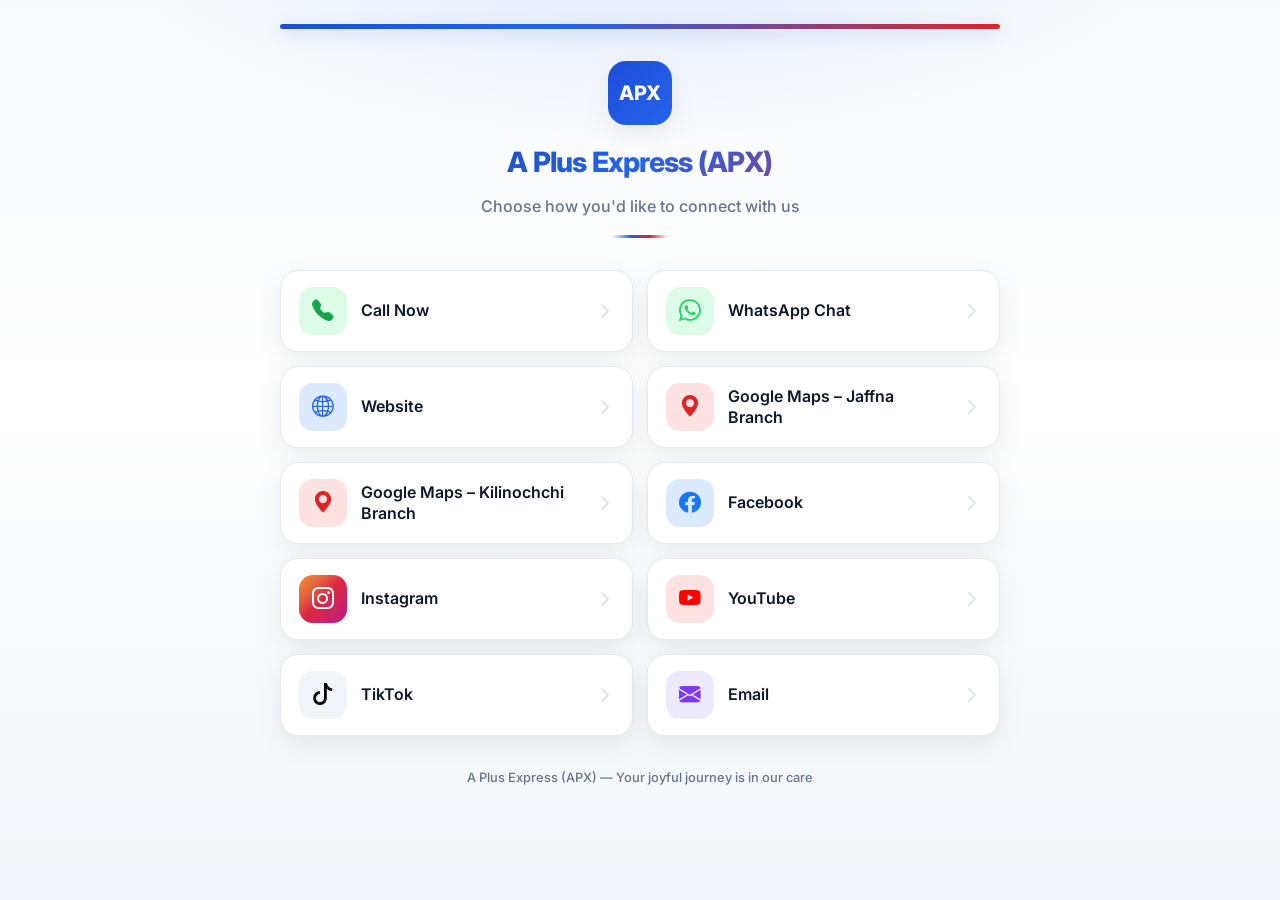
<file: contact/index.html>
<!DOCTYPE html>
<html lang="en">
<head>
  <meta charset="UTF-8" />
  <meta name="viewport" content="width=device-width, initial-scale=1.0, viewport-fit=cover" />
  <meta name="theme-color" content="#1d4ed8" />
  <meta name="description" content="Contact A Plus Express (APX) — call, chat, visit, or follow us online." />
  <meta name="robots" content="index, follow" />
  <title>A Plus Express (APX) — Contact Hub</title>

  <meta property="og:type" content="website" />
  <meta property="og:title" content="A Plus Express (APX) — Contact Hub" />
  <meta property="og:description" content="Contact A Plus Express (APX) — call, chat, visit, or follow us online." />
  <meta property="og:site_name" content="A Plus Express (APX)" />

  <link rel="preconnect" href="https://cdn.jsdelivr.net" crossorigin />
  <link rel="stylesheet" href="https://cdn.jsdelivr.net/npm/bootstrap-icons@1.11.3/font/bootstrap-icons.min.css" crossorigin="anonymous" />
  <link rel="stylesheet" href="https://fonts.googleapis.com/css2?family=Inter:wght@500;600;700;800&display=swap" crossorigin="anonymous" />

  <style>
    *, *::before, *::after { box-sizing: border-box; margin: 0; padding: 0; }

    :root {
      --blue: #2563eb;
      --blue-dark: #1d4ed8;
      --red: #dc2626;
      --text: #0f172a;
      --muted: #64748b;
      --surface: #ffffff;
      --border: #e2e8f0;
      --shadow: 0 8px 28px rgba(15, 23, 42, 0.08);
      --shadow-hover: 0 16px 40px rgba(15, 23, 42, 0.12);
      --radius: 18px;
      --ease: cubic-bezier(0.22, 1, 0.36, 1);
      --safe-top: env(safe-area-inset-top, 0px);
      --safe-bottom: env(safe-area-inset-bottom, 0px);
    }

    html {
      -webkit-text-size-adjust: 100%;
      scroll-behavior: smooth;
    }

    body {
      font-family: "Inter", system-ui, -apple-system, "Segoe UI", Roboto, sans-serif;
      background:
        radial-gradient(900px 400px at 50% -10%, rgba(37, 99, 235, 0.12), transparent 60%),
        linear-gradient(180deg, #f8fafc 0%, #ffffff 45%, #f1f5f9 100%);
      color: var(--text);
      min-height: 100dvh;
      padding: calc(24px + var(--safe-top)) 16px calc(32px + var(--safe-bottom));
      line-height: 1.55;
      overflow-x: hidden;
    }

    .page {
      max-width: 480px;
      margin: 0 auto;
    }

    @media (min-width: 768px) {
      .page { max-width: 720px; }
      .actions {
        display: grid !important;
        grid-template-columns: repeat(2, minmax(0, 1fr));
        gap: 14px !important;
      }
      .actions > li:last-child:nth-child(odd) {
        grid-column: 1 / -1;
        max-width: 360px;
        margin: 0 auto;
        width: 100%;
      }
    }

    .top-bar {
      height: 5px;
      border-radius: 5px;
      background: linear-gradient(90deg, var(--blue-dark), var(--blue) 40%, var(--red));
      margin-bottom: 32px;
      box-shadow: 0 4px 16px rgba(37, 99, 235, 0.25);
    }

    header {
      text-align: center;
      margin-bottom: 32px;
    }

    .logo-mark {
      width: 64px;
      height: 64px;
      margin: 0 auto 16px;
      border-radius: 18px;
      background: linear-gradient(135deg, var(--blue-dark), var(--blue));
      color: #fff;
      display: flex;
      align-items: center;
      justify-content: center;
      font-weight: 800;
      font-size: 1.25rem;
      letter-spacing: -0.03em;
      box-shadow: var(--shadow);
    }

    h1 {
      font-size: clamp(1.4rem, 5vw, 1.75rem);
      font-weight: 800;
      letter-spacing: -0.03em;
      background: linear-gradient(135deg, #1e3a8a, var(--blue) 50%, var(--red));
      -webkit-background-clip: text;
      -webkit-text-fill-color: transparent;
      background-clip: text;
    }

    .subtitle {
      margin-top: 10px;
      font-size: 1rem;
      font-weight: 500;
      color: var(--muted);
    }

    .divider {
      width: 56px;
      height: 3px;
      margin: 16px auto 0;
      border-radius: 3px;
      background: linear-gradient(90deg, transparent, var(--blue), var(--red), transparent);
    }

    .actions {
      display: flex;
      flex-direction: column;
      gap: 12px;
      list-style: none;
    }

    .action {
      display: flex;
      align-items: center;
      gap: 14px;
      width: 100%;
      min-height: 64px;
      padding: 16px 18px;
      background: var(--surface);
      border: 1.5px solid var(--border);
      border-radius: var(--radius);
      box-shadow: var(--shadow);
      text-decoration: none;
      color: var(--text);
      font-size: 1rem;
      font-weight: 600;
      transition: transform 0.22s var(--ease), box-shadow 0.22s var(--ease), border-color 0.22s var(--ease);
      -webkit-tap-highlight-color: transparent;
      position: relative;
      overflow: hidden;
    }

    .action:focus-visible {
      outline: 3px solid rgba(37, 99, 235, 0.35);
      outline-offset: 2px;
    }

    @media (hover: hover) {
      .action:hover {
        transform: translateY(-3px);
        border-color: #cbd5e1;
        box-shadow: var(--shadow-hover);
      }
    }

    .action:active {
      transform: scale(0.98);
    }

    .icon {
      flex-shrink: 0;
      width: 48px;
      height: 48px;
      border-radius: 14px;
      display: flex;
      align-items: center;
      justify-content: center;
      font-size: 1.35rem;
    }

    .icon--phone { background: #dcfce7; color: #16a34a; }
    .icon--whatsapp { background: #dcfce7; color: #25d366; }
    .icon--web { background: #dbeafe; color: var(--blue); }
    .icon--maps { background: #fee2e2; color: var(--red); }
    .icon--facebook { background: #dbeafe; color: #1877f2; }
    .icon--instagram {
      background: linear-gradient(135deg, #f09433, #e6683c, #dc2743, #cc2366, #bc1888);
      color: #fff;
    }
    .icon--youtube { background: #fee2e2; color: #ff0000; }
    .icon--tiktok { background: #f1f5f9; color: #010101; }
    .icon--email { background: #ede9fe; color: #7c3aed; }

    .label {
      flex: 1;
      text-align: left;
      line-height: 1.35;
    }

    .chevron {
      flex-shrink: 0;
      font-size: 1.1rem;
      color: #cbd5e1;
      transition: transform 0.22s var(--ease), color 0.22s var(--ease);
    }

    .action:hover .chevron {
      transform: translateX(3px);
      color: var(--blue);
    }

    .ripple {
      position: absolute;
      border-radius: 50%;
      transform: scale(0);
      animation: hub-ripple 0.55s ease-out;
      background: rgba(37, 99, 235, 0.15);
      pointer-events: none;
    }

    @keyframes hub-ripple {
      to { transform: scale(4); opacity: 0; }
    }

    footer.hub-footer {
      margin-top: 32px;
      text-align: center;
      font-size: 0.8rem;
      color: var(--muted);
      font-weight: 500;
    }

    @media (prefers-reduced-motion: reduce) {
      *, *::before, *::after {
        animation-duration: 0.01ms !important;
        transition-duration: 0.01ms !important;
      }
      .action:hover { transform: none; }
    }
  </style>
</head>
<body>
  <div class="page">
    <div class="top-bar" aria-hidden="true"></div>

    <header>
      <div class="logo-mark" aria-hidden="true">APX</div>
      <h1>A Plus Express (APX)</h1>
      <p class="subtitle">Choose how you'd like to connect with us</p>
      <div class="divider" aria-hidden="true"></div>
    </header>

    <nav aria-label="Contact options">
      <ul class="actions">
        <li>
          <a class="action apx-ripple-host" href="tel:+94775064678">
            <span class="icon icon--phone" aria-hidden="true"><i class="bi bi-telephone-fill"></i></span>
            <span class="label">Call Now</span>
            <i class="bi bi-chevron-right chevron" aria-hidden="true"></i>
          </a>
        </li>
        <li>
          <a class="action apx-ripple-host" href="https://wa.me/94775064678" target="_blank" rel="noopener noreferrer">
            <span class="icon icon--whatsapp" aria-hidden="true"><i class="bi bi-whatsapp"></i></span>
            <span class="label">WhatsApp Chat</span>
            <i class="bi bi-chevron-right chevron" aria-hidden="true"></i>
          </a>
        </li>
        <li>
          <a class="action apx-ripple-host" href="https://apx.lk" target="_blank" rel="noopener noreferrer">
            <span class="icon icon--web" aria-hidden="true"><i class="bi bi-globe2"></i></span>
            <span class="label">Website</span>
            <i class="bi bi-chevron-right chevron" aria-hidden="true"></i>
          </a>
        </li>
        <li>
          <a class="action apx-ripple-host" href="https://www.google.com/maps/search/?api=1&amp;query=APX+A+Plus+Express+Jaffna+Sri+Lanka" target="_blank" rel="noopener noreferrer">
            <span class="icon icon--maps" aria-hidden="true"><i class="bi bi-geo-alt-fill"></i></span>
            <span class="label">Google Maps – Jaffna Branch</span>
            <i class="bi bi-chevron-right chevron" aria-hidden="true"></i>
          </a>
        </li>
        <li>
          <a class="action apx-ripple-host" href="https://www.google.com/maps/search/?api=1&amp;query=APX+A+Plus+Express+Kilinochchi+Sri+Lanka" target="_blank" rel="noopener noreferrer">
            <span class="icon icon--maps" aria-hidden="true"><i class="bi bi-geo-alt-fill"></i></span>
            <span class="label">Google Maps – Kilinochchi Branch</span>
            <i class="bi bi-chevron-right chevron" aria-hidden="true"></i>
          </a>
        </li>
        <li>
          <a class="action apx-ripple-host" href="https://www.facebook.com/aruran.A.plus.Digital" target="_blank" rel="noopener noreferrer">
            <span class="icon icon--facebook" aria-hidden="true"><i class="bi bi-facebook"></i></span>
            <span class="label">Facebook</span>
            <i class="bi bi-chevron-right chevron" aria-hidden="true"></i>
          </a>
        </li>
        <li>
          <a class="action apx-ripple-host" href="https://www.instagram.com/a_plus_express/" target="_blank" rel="noopener noreferrer">
            <span class="icon icon--instagram" aria-hidden="true"><i class="bi bi-instagram"></i></span>
            <span class="label">Instagram</span>
            <i class="bi bi-chevron-right chevron" aria-hidden="true"></i>
          </a>
        </li>
        <li>
          <a class="action apx-ripple-host" href="https://www.youtube.com/@aplus_express_official" target="_blank" rel="noopener noreferrer">
            <span class="icon icon--youtube" aria-hidden="true"><i class="bi bi-youtube"></i></span>
            <span class="label">YouTube</span>
            <i class="bi bi-chevron-right chevron" aria-hidden="true"></i>
          </a>
        </li>
        <li>
          <a class="action apx-ripple-host" href="https://www.tiktok.com/@apx.lk" target="_blank" rel="noopener noreferrer">
            <span class="icon icon--tiktok" aria-hidden="true"><i class="bi bi-tiktok"></i></span>
            <span class="label">TikTok</span>
            <i class="bi bi-chevron-right chevron" aria-hidden="true"></i>
          </a>
        </li>
        <li>
          <a class="action apx-ripple-host" href="mailto:info@apx.lk">
            <span class="icon icon--email" aria-hidden="true"><i class="bi bi-envelope-fill"></i></span>
            <span class="label">Email</span>
            <i class="bi bi-chevron-right chevron" aria-hidden="true"></i>
          </a>
        </li>
      </ul>
    </nav>

    <footer class="hub-footer">
      <p>A Plus Express (APX) &mdash; Your joyful journey is in our care</p>
    </footer>
  </div>

  <script>
    (function () {
      if (window.matchMedia("(prefers-reduced-motion: reduce)").matches) return;
      document.addEventListener("click", function (e) {
        var el = e.target.closest(".apx-ripple-host");
        if (!el) return;
        var rect = el.getBoundingClientRect();
        var size = Math.max(rect.width, rect.height);
        var ripple = document.createElement("span");
        ripple.className = "ripple";
        ripple.style.width = ripple.style.height = size + "px";
        ripple.style.left = e.clientX - rect.left - size / 2 + "px";
        ripple.style.top = e.clientY - rect.top - size / 2 + "px";
        el.appendChild(ripple);
        ripple.addEventListener("animationend", function () { ripple.remove(); });
      });
    })();
  </script>
</body>
</html>
</file>
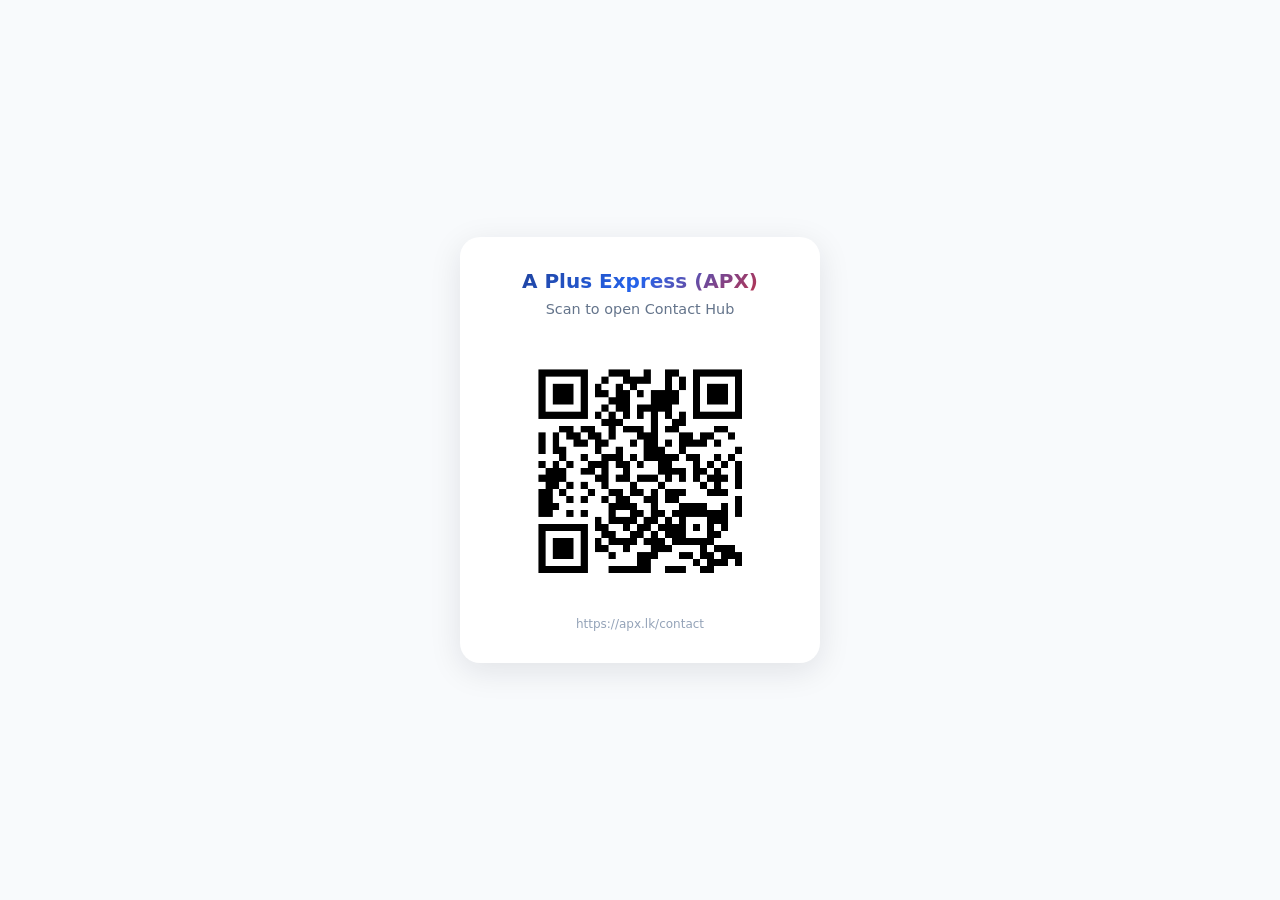
<file: contact/qr-card.html>
<!DOCTYPE html>
<html lang="en">
<head>
  <meta charset="UTF-8" />
  <meta name="viewport" content="width=device-width, initial-scale=1.0" />
  <title>APX Contact Hub QR</title>
  <style>
    * { box-sizing: border-box; margin: 0; padding: 0; }
    body {
      font-family: system-ui, -apple-system, "Segoe UI", sans-serif;
      background: #f8fafc;
      min-height: 100dvh;
      display: flex;
      align-items: center;
      justify-content: center;
      padding: 24px;
    }
    .card {
      background: #fff;
      border-radius: 20px;
      box-shadow: 0 8px 32px rgba(15, 23, 42, 0.1);
      padding: 32px 28px;
      text-align: center;
      max-width: 360px;
      width: 100%;
    }
    h1 {
      font-size: 1.25rem;
      font-weight: 800;
      background: linear-gradient(135deg, #1e3a8a, #2563eb 50%, #dc2626);
      -webkit-background-clip: text;
      -webkit-text-fill-color: transparent;
      background-clip: text;
    }
    p { margin-top: 8px; color: #64748b; font-size: 0.9rem; }
    img {
      display: block;
      width: min(260px, 70vw);
      height: auto;
      margin: 24px auto 16px;
      border-radius: 12px;
    }
    .url {
      font-size: 0.75rem;
      color: #94a3b8;
      word-break: break-all;
    }
  </style>
</head>
<body>
  <div class="card">
    <h1>A Plus Express (APX)</h1>
    <p>Scan to open Contact Hub</p>
    <img src="apx-contact-hub-qr-preview.png" alt="QR code for APX Contact Hub" width="512" height="512" />
    <p class="url">https://apx.lk/contact</p>
  </div>
</body>
</html>
</file>
